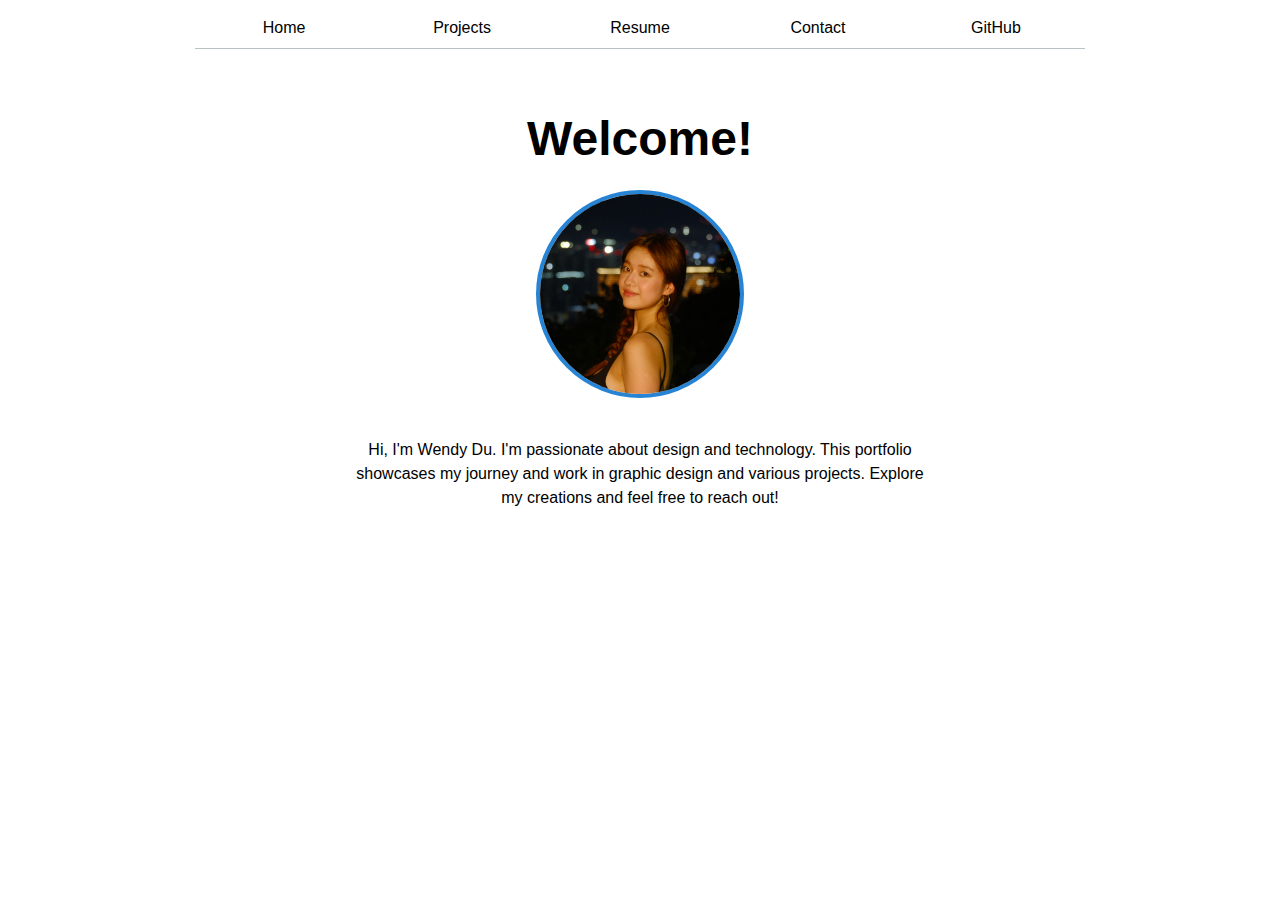
<file: index.html>
<!DOCTYPE html>
<html lang="en">
<head>
    <meta charset="UTF-8">
    <meta name="viewport" content="width=device-width, initial-scale=1.0">
    <title>Wendy Du: Personal site and portfolio</title>
    <link rel="stylesheet" href="style.css">
</head>
<body>
    <header>
        <nav>
            <ul>
                <li><a href="index.html">Home</a></li>
                <li><a href="projects/index.html">Projects</a></li>
                <li><a href="resume/index.html">Resume</a></li>
                <li><a href="contact/index.html">Contact</a></li>
                <li><a href="https://github.com/wendydu1102" target="_blank">GitHub</a></li>
            </ul>
        </nav>
    </header>

    <main class="home-page">
        <h1>Welcome!</h1>
        <img src="images/Pfp.png" alt="A portrait of Wendy Du">
        <p>
            Hi, I'm Wendy Du. I'm passionate about design and technology.
            This portfolio showcases my journey and work in graphic design and various projects.
            Explore my creations and feel free to reach out!
        </p>
    </main>
</body>
</html>
</file>
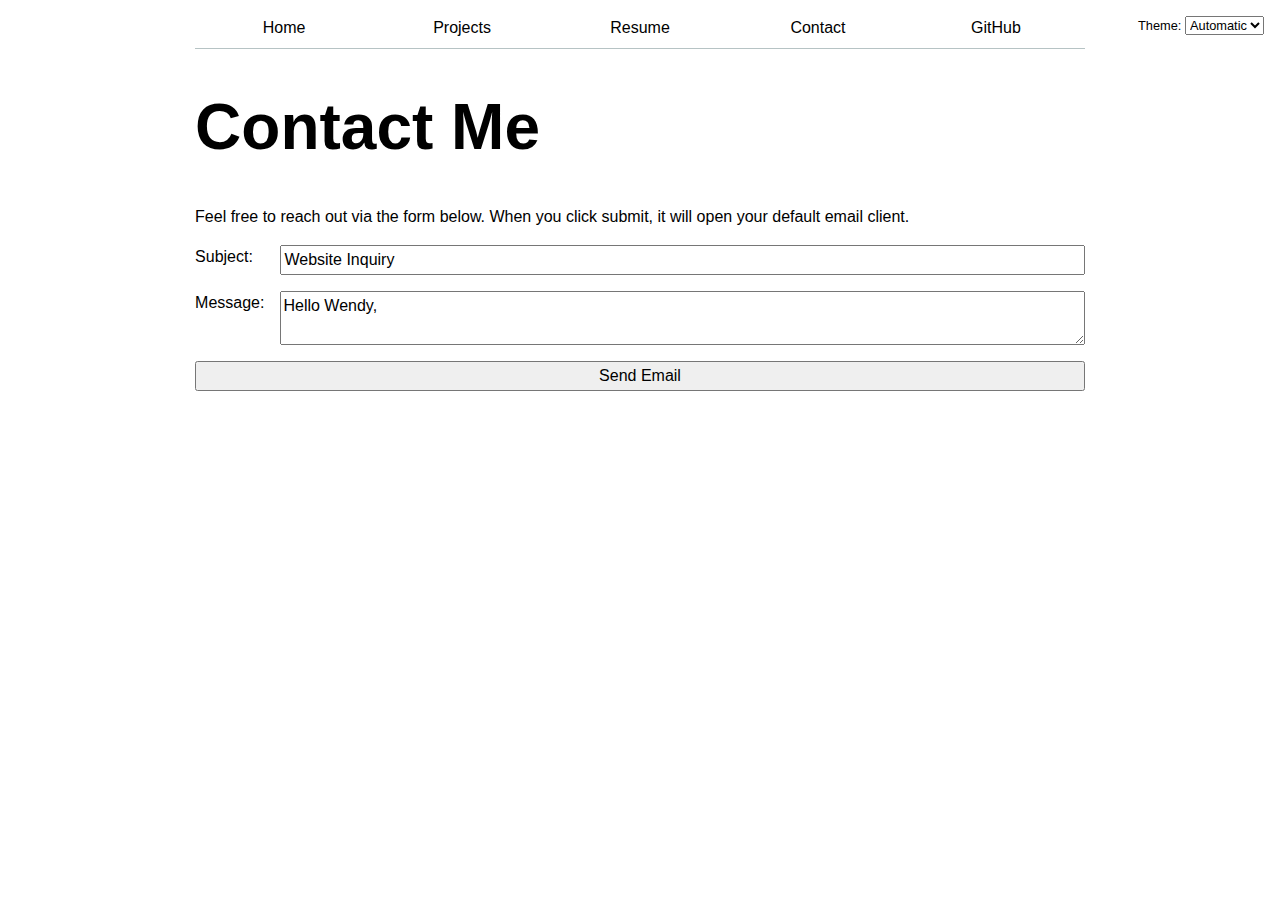
<file: contact/index.html>
<!DOCTYPE html>
<html lang="en">
<head>
    <meta charset="UTF-8">
    <meta name="viewport" content="width=device-width, initial-scale=1.0">
    <title>Contact: Wendy Du</title>
    <link rel="stylesheet" href="../style.css">
    <script src="../global.js" type="module"></script>
</head>
<body>
    <main>
        <h1>Contact Me</h1>
        <p>Feel free to reach out via the form below. When you click submit, it will open your default email client.</p>

        <form action="mailto:wendy.du@example.com" method="GET">
            <label>
                Subject:
                <input type="text" name="subject" value="Website Inquiry">
            </label>
            <label>
                Message:
                <textarea name="body">Hello Wendy,</textarea>
            </label>
            <button type="submit">Send Email</button>
        </form>
    </main>
</body>
</html>
</file>
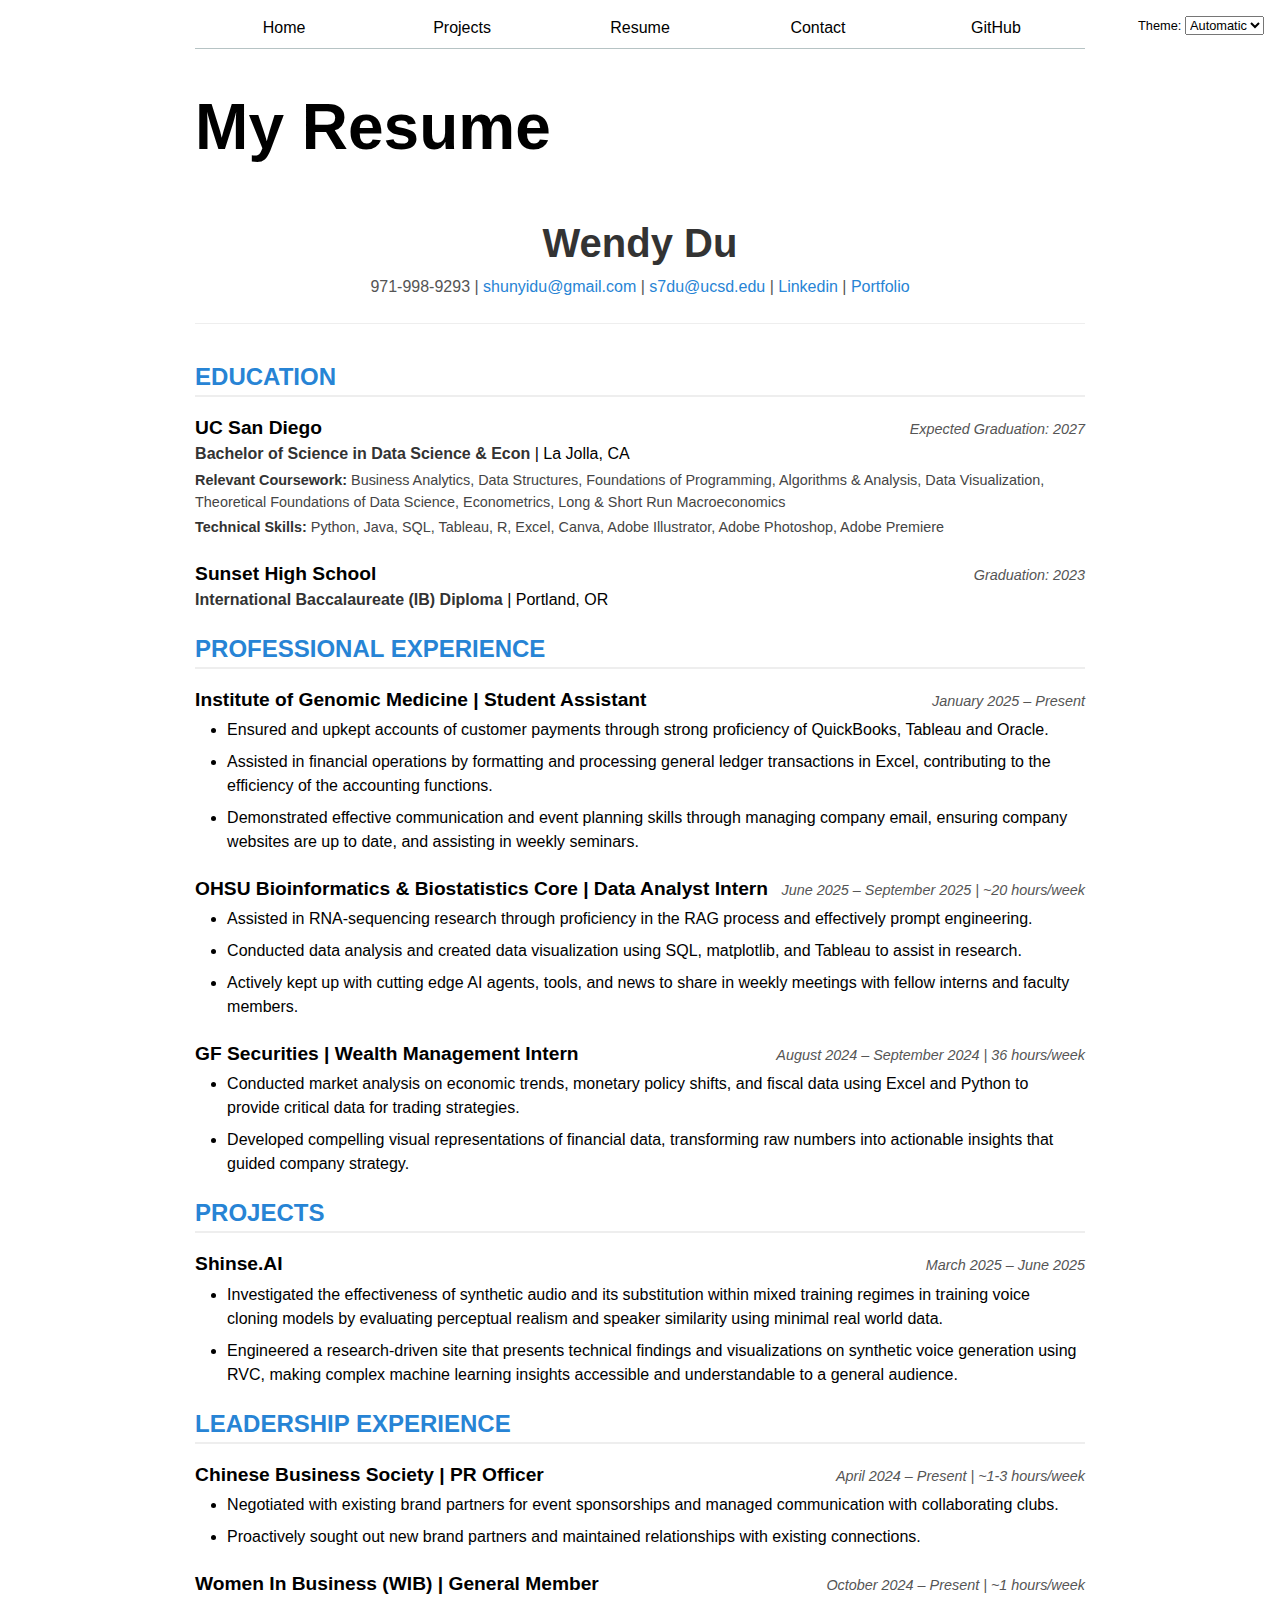
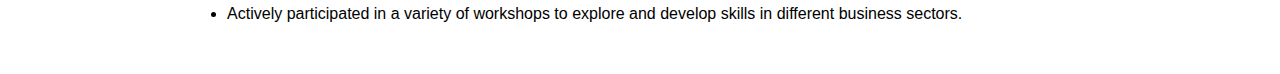
<file: resume/index.html>
<!DOCTYPE html>
<html lang="en">
<head>
    <meta charset="UTF-8">
    <meta name="viewport" content="width=device-width, initial-scale=1.0">
    <title>Resume: Wendy Du</title>
    <link rel="stylesheet" href="../style.css">
    <script src="../global.js" type="module"></script>
</head>
<body>
    <main>
        <h1>My Resume</h1>

        <div class="resume-container">
            <header class="resume-header">
                <h2>Wendy Du</h2>
                <p>
                    971-998-9293 | 
                    <a href="mailto:shunyidu@gmail.com">shunyidu@gmail.com</a> | 
                    <a href="mailto:s7du@ucsd.edu">s7du@ucsd.edu</a> | 
                    <a href="https://www.linkedin.com/in/wendy-du-8a8883306/" target="_blank">Linkedin</a> | 
                    <a href="../index.html">Portfolio</a>
                </p>
            </header>

            <section class="cv-section">
                <h2>EDUCATION</h2>
                <div class="resume-entry">
                    <div class="resume-entry-header">
                        <h3>UC San Diego</h3>
                        <h4>Expected Graduation: 2027</h4>
                    </div>
                    <p><strong>Bachelor of Science in Data Science & Econ</strong> | La Jolla, CA</p>
                    <p class="coursework"><strong>Relevant Coursework:</strong> Business Analytics, Data Structures, Foundations of Programming, Algorithms & Analysis, Data Visualization, Theoretical Foundations of Data Science, Econometrics, Long & Short Run Macroeconomics</p>
                    <p class="skills"><strong>Technical Skills:</strong> Python, Java, SQL, Tableau, R, Excel, Canva, Adobe Illustrator, Adobe Photoshop, Adobe Premiere</p>
                </div>
                <div class="resume-entry">
                     <div class="resume-entry-header">
                        <h3>Sunset High School</h3>
                        <h4>Graduation: 2023</h4>
                    </div>
                    <p><strong>International Baccalaureate (IB) Diploma</strong> | Portland, OR</p>
                </div>
            </section>

            <section class="cv-section">
                <h2>PROFESSIONAL EXPERIENCE</h2>
                <div class="resume-entry">
                    <div class="resume-entry-header">
                        <h3>Institute of Genomic Medicine | Student Assistant</h3>
                        <h4>January 2025 – Present</h4>
                    </div>
                    <ul>
                        <li>Ensured and upkept accounts of customer payments through strong proficiency of  QuickBooks, Tableau and Oracle.</li>
                        <li>Assisted in financial operations by formatting and processing general ledger transactions in Excel, contributing to the efficiency of the accounting functions.</li>
                        <li>Demonstrated effective communication and event planning skills through managing company email, ensuring company websites are up to date, and assisting in weekly seminars.</li>
                    </ul>
                </div>
                <div class="resume-entry">
                    <div class="resume-entry-header">
                        <h3>OHSU Bioinformatics & Biostatistics Core | Data Analyst Intern</h3>
                        <h4>June 2025 – September 2025 | ~20 hours/week</h4>
                    </div>
                    <ul>
                        <li>Assisted in RNA-sequencing research through proficiency in the RAG process and effectively prompt engineering.</li>
                        <li>Conducted data analysis and created data visualization using SQL, matplotlib, and Tableau to assist in research. </li>
                        <li>Actively kept up with cutting edge AI agents, tools, and news to share in weekly meetings with fellow interns and faculty members.</li>
                    </ul>
                </div>
                <div class="resume-entry">
                    <div class="resume-entry-header">
                        <h3>GF Securities | Wealth Management Intern</h3>
                        <h4>August 2024 – September 2024 | 36 hours/week</h4>
                    </div>
                    <ul>
                        <li>Conducted market analysis on economic trends, monetary policy shifts, and fiscal data using Excel and Python to provide critical data for trading strategies.</li>
                        <li>Developed compelling visual representations of financial data, transforming raw numbers into actionable insights that guided company strategy.</li>
                    </ul>
                </div>
            </section>

            <section class="cv-section">
                <h2>PROJECTS</h2>
                <div class="resume-entry">
                    <div class="resume-entry-header">
                        <h3><a href="https://shinseai.pages.dev/" target="_blank">Shinse.AI</a></h3>
                        <h4>March 2025 – June 2025</h4>
                    </div>
                    <ul>
                        <li>Investigated the effectiveness of synthetic audio and its substitution within mixed training regimes in training voice cloning models by evaluating perceptual realism and speaker similarity using minimal real world data.</li>
                        <li>Engineered a research-driven site that presents technical findings and visualizations on synthetic voice generation using RVC, making complex machine learning insights accessible and understandable to a general audience.</li>
                    </ul>
                </div>
            </section>
            
            <section class="cv-section">
                <h2>LEADERSHIP EXPERIENCE</h2>
                <div class="resume-entry">
                    <div class="resume-entry-header">
                        <h3>Chinese Business Society | PR Officer</h3>
                        <h4>April 2024 – Present | ~1-3 hours/week</h4>
                    </div>
                    <ul>
                        <li>Negotiated with existing brand partners for event sponsorships and managed communication with collaborating clubs.</li>
                        <li>Proactively sought out new brand partners and maintained relationships with existing connections.</li>
                    </ul>
                </div>
                <div class="resume-entry">
                    <div class="resume-entry-header">
                        <h3>Women In Business (WIB) | General Member</h3>
                        <h4>October 2024 – Present | ~1 hours/week</h4>
                    </div>
                    <ul>
                        <li>Actively participated in a variety of workshops to explore and develop skills in different business sectors.</li>
                    </ul>
                </div>
            </section>
        </div>
    </main>
</body>
</html>
</file>
<file: style.css>
html {
    --color-accent: oklch(60% 0.15 250);
    accent-color: var(--color-accent);
    font-family: sans-serif;
    line-height: 1.5;
    color-scheme: light dark;
}

body {
    max-width: 100ch;
    margin-inline: max(1em, (100% - 100ch) / 2);
}

h1, h2, h3, h4, h5, h6 {
    line-height: 1.1;
    text-wrap: balance;
}

h1 {
    font-size: 400%;
}

nav {
    display: flex;
    margin-bottom: 2em;
    --border-color: oklch(50% 10% 200 / 40%);
    border-bottom: 1px solid var(--border-color);
}

nav ul,
nav li {
    display: contents;
}

nav a {
    flex: 1;
    text-decoration: none;
    color: inherit;
    text-align: center;
    padding: 0.5em;
}

nav a:hover {
    border-bottom: 0.4em solid var(--color-accent);
    padding-bottom: calc(0.5em - 0.4em);
    background-color: color-mix(in oklch, var(--color-accent), canvas 85%);
}

nav a.current {
    border-bottom: 0.4em solid var(--border-color);
    padding-bottom: calc(0.5em - 0.4em);
}

input, textarea, button, select {
    font: inherit;
}

form {
    display: grid;
    grid-template-columns: auto 1fr;
    gap: 1em;
}

form label,
form button {
    grid-column: 1 / -1;
}

form label {
    display: grid;
    grid-template-columns: subgrid;
}

form label input,
form label textarea {
    grid-column: 2 / -1;
}

.projects {
    display: grid;
    grid-template-columns: repeat(auto-fill, minmax(15em, 1fr));
    gap: 1em;
}

.projects article {
    display: grid;
    grid-template-rows: auto auto 1fr;
    grid-row: span 3;
    padding: 1em;
    border: 1px solid #eee; 
}

.projects article h2 {
    margin: 0;
}

.projects article img {
    width: 100%;
    height: auto;
    display: block;
    object-fit: cover;
}

.home-page {
    display: flex;
    flex-direction: column;
    align-items: center;
    text-align: center;
    gap: 1.5em;
    padding-top: 2em;
}

.home-page h1 {
    font-size: 300%;
    margin: 0;
}

.home-page img {
    width: 200px;
    height: 200px;
    border-radius: 50%;
    border: 4px solid var(--color-accent); 
    object-fit: cover;
}

.home-page p {
    max-width: 65ch;
}

.home-page section {
    width: 100%;
    margin-top: 3em;
}


.resume-container {
    padding: 1em 0;
}

.resume-header {
    text-align: center;
    margin-bottom: 2.5em;
    border-bottom: 1px solid #eee;
    padding-bottom: 1.5em;
}

.resume-header h2 {
    margin: 0 0 0.25em 0;
    font-size: 2.5em;
    color: #333;
}

.resume-header p {
    font-size: 1em;
    color: #555;
    margin: 0;
}

.resume-header a {
    color: var(--color-accent);
    text-decoration: none;
}

.resume-header a:hover {
    text-decoration: underline;
}

.cv-section h2 {
    color: var(--color-accent);
    border-bottom: 2px solid #eee;
    padding-bottom: 0.2em;
}

.resume-entry {
    margin-bottom: 1.5em;
}

.resume-entry-header {
    display: flex;
    justify-content: space-between;
    align-items: baseline;
    flex-wrap: wrap;
    gap: 0.5em;
    margin-bottom: 0.25em;
}

.resume-entry-header h3 {
    margin: 0;
    font-size: 1.2em;
    font-weight: 600;
}

.resume-entry-header h3 a {
    color: inherit;
    text-decoration: none;
}

.resume-entry-header h3 a:hover {
    color: var(--color-accent);
    text-decoration: underline;
}

.resume-entry-header h4 {
    margin: 0;
    font-style: italic;
    color: #555;
    font-size: 0.9em;
    font-weight: normal;
}

.resume-entry > p {
    margin: 0.25em 0;
}

.resume-entry > ul {
    margin-top: 0.5em;
    padding-left: 2em; 
}

.resume-entry li {
    margin-bottom: 0.5em;
}

.resume-entry .skills, .resume-entry .coursework {
    font-size: 0.9em;
    color: #444;
}

.resume-entry strong {
    font-weight: 600;
    color: #333;
}

.cv-section ul {
    list-style: disc;
}

.color-scheme {
    position: absolute;
    top: 1rem;
    right: 1rem;
    font-size: 80%;
}

/* GitHub Stats Styling */
#profile-stats dl {
    display: grid;
    grid-template-columns: repeat(auto-fill, minmax(8em, 1fr));
    gap: 0.5em 2em;
}

#profile-stats dt {
    grid-row: 1;
    font-weight: bold;
    text-align: center;
    color: oklch(65% 0.1 250);
}

#profile-stats dd {
    grid-row: 2;
    text-align: center;
    font-size: 250%;
    font-weight: 300;
    margin-left: 0;
}

/* LAB 5 STYLES START HERE */

/* Project Year Styling */
.project-year {
    display: block;
    margin-top: 0.5em;
    font-family: Baskerville, "Goudy Old Style", "Palatino", "Book Antiqua", serif;
    font-variant-numeric: oldstyle-nums;
    color: #666;
    font-size: 0.9em;
}

@media (prefers-color-scheme: dark) {
    .project-year {
        color: #aaa;
    }
}

.projects article > div {
    display: flex;
    flex-direction: column;
    justify-content: space-between;
    flex-grow: 1;
}

/* Chart and Legend Styling */
.chart-container {
    display: flex;
    align-items: center;
    gap: 2em;
    flex-wrap: wrap;
    margin-block: 2em;
    border: 1px solid oklch(50% 10% 200 / 20%);
    padding: 1em;
    border-radius: 5px;
}

#projects-pie-plot {
    max-width: 20em;
    min-width: 15em;
    flex: 1 1 15em;
    overflow: visible;
}

.legend {
    flex: 2 1 20em;
    padding: 0;
    margin: 0;
    list-style: none;
    display: grid;
    grid-template-columns: repeat(auto-fill, minmax(9em, 1fr));
    gap: 0.5em 1em;
}

.legend-item {
    display: flex;
    align-items: center;
    gap: 0.5em;
    cursor: pointer;
    padding: 0.2em;
    border-radius: 4px;
    transition: background-color 0.2s;
}

.legend-item:hover {
    background-color: color-mix(in oklch, var(--color-accent), canvas 90%);
}

.swatch {
    width: 1em;
    aspect-ratio: 1;
    background: var(--color);
    border-radius: 50%;
    display: inline-block;
}

/* Search Bar Styling */
.search-bar {
    width: 100%;
    padding: 0.75em 1em;
    font-size: 1em;
    border-radius: 5px;
    border: 1px solid #ccc;
    margin-bottom: 2em;
    box-sizing: border-box;
}

@media (prefers-color-scheme: dark) {
    .search-bar {
        background-color: #333;
        border-color: #555;
        color: white;
    }
    .projects article {
        border-color: #444;
    }
}


/* D3 Visualization Interactivity */
#projects-pie-plot path {
    cursor: pointer;
    transition: opacity 300ms ease-in-out;
}

#projects-pie-plot:has(path:hover) path:not(:hover) {
    opacity: 0.5;
}

.selected {
  --color: oklch(60% 0.25 40) !important;
}

.selected:is(path) {
  fill: var(--color);
}
</file>
